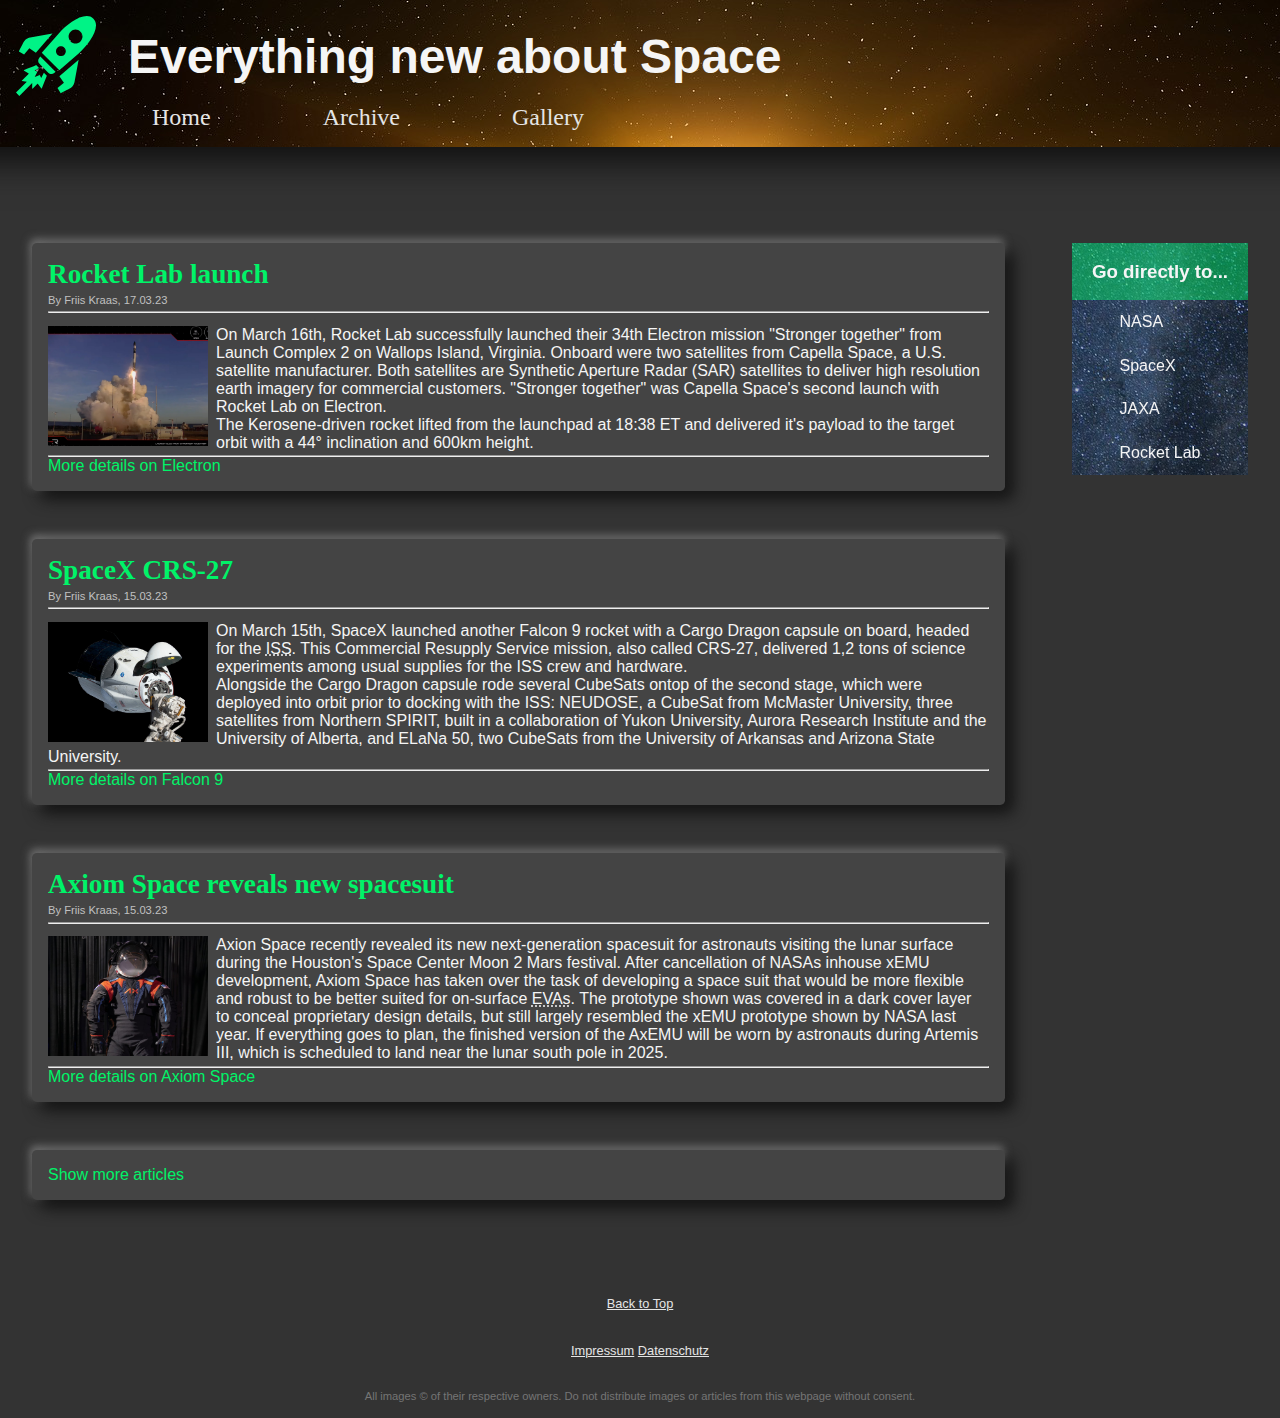
<file: index.html>
<!DOCTYPE html>
<html lang="en">
<head>
    <meta charset="UTF-8">
    <meta http-equiv="X-UA-Compatible" content="IE=edge">
    <meta name="viewport" content="width=device-width, initial-scale=1.0">
    <link rel="stylesheet" href="style.css">
    <title>Space Blog</title>
</head>
<body>
    <header id="siteHead">
        <div class="branding">
            <img class="brandicon" src="img/Rocket.svg" alt="Rocket Icon">
            <h1>Everything new about Space</h1>
        </div>
        <nav class="menu">
            <ul>
                <a href="index.html">Home</a>
                <a href="#">Archive</a>
                <a href="gallery.html">Gallery</a>
            </ul>
        </nav>
    </header>
    <div class="wrapper">

        <main>
            <section class="content">
                <article>
                    <div class="articleHead">
                        <a href="#"><h2>Rocket Lab launch</h2></a>
                        <span>By Friis Kraas, 17.03.23</span>
                        <hr>
                    </div>
                    <div class="articleBody">
                        <div class="imgWrapper">
                            <img src="img/articles/Rocketlab.jpeg" alt="RocketLab Electron Rocket">
                        </div>
                    <p class="clearfix">
                        On March 16th, Rocket Lab successfully launched their 34th Electron mission "Stronger together" 
                        from Launch Complex 2 on Wallops Island, Virginia. Onboard were two satellites from Capella Space, 
                        a U.S. satellite manufacturer. Both satellites are Synthetic Aperture Radar (SAR) satellites to
                        deliver high resolution earth imagery for commercial customers. "Stronger together" was Capella Space's
                        second launch with Rocket Lab on Electron. <br>
                        The Kerosene-driven rocket lifted from the launchpad at 18:38 ET and delivered it's payload to the target
                        orbit with a 44° inclination and 600km height.
                    </p>
                    <hr>
                    <a class="articleFoot" href="#">More details on Electron</a>
                </article>
                
                <article>
                    <div class="articleHead">
                        <a href="#"><h2>SpaceX CRS-27</h2></a>
                        <span>By Friis Kraas, 15.03.23</span>
                        <hr>
                    </div>
                    <div class="articleBody">
                        <div class="imgWrapper">
                            <img src="img/articles/Crew_Dragon.jpg" alt="RocketLab Electron Rocket">
                        </div>
                    <p class="clearfix">
                        On March 15th, SpaceX launched another Falcon 9 rocket with a Cargo Dragon capsule on board, 
                        headed for the <abbr title="International Space Station">ISS</abbr>. This Commercial Resupply Service
                        mission, also called CRS-27, delivered 1,2 tons of science experiments among usual supplies for the ISS
                        crew and hardware. <br>
                        Alongside the Cargo Dragon capsule rode several CubeSats ontop of the second stage, which were deployed
                        into orbit prior to docking with the ISS: NEUDOSE, a CubeSat from McMaster University, three satellites
                        from Northern SPIRIT, built in a collaboration of Yukon University, Aurora Research Institute and the
                        University of Alberta, and ELaNa 50, two CubeSats from the University of Arkansas and Arizona State University.
                    </p>
                    <hr>
                    <a class="articleFoot" href="#">More details on Falcon 9</a>
                </article>

                <article>
                    <div class="articleHead">
                        <a href="#"><h2>Axiom Space reveals new spacesuit</h2></a>
                        <span>By Friis Kraas, 15.03.23</span>
                        <hr>
                    </div>
                    <div class="articleBody">
                        <div class="imgWrapper">
                            <img src="img/articles/Axiom_AxEMU.jpg" alt="RocketLab Electron Rocket">
                        </div>
                    <p class="clearfix">
                        Axion Space recently revealed its new next-generation spacesuit for astronauts visiting the lunar surface during
                        the Houston's Space Center Moon 2 Mars festival. After cancellation of NASAs inhouse xEMU development, Axiom 
                        Space has taken over the task of developing a space suit that would be more flexible and robust to be better 
                        suited for on-surface <abbr title="Extravehicular Activities">EVAs</abbr>. The prototype shown was covered in a 
                        dark cover layer to conceal proprietary design details, but still largely resembled the xEMU prototype shown by 
                        NASA last year. If everything goes to plan, the finished version of the AxEMU will be worn by astronauts during
                        Artemis III, which is scheduled to land near the lunar south pole in 2025.
                    </p>
                    <hr>
                    <a class="articleFoot" href="#">More details on Axiom Space</a>
                </article>

                <article>
                    <a class="articleFoot" href="#"> Show more articles</a>
                </article>

            </section>

            <aside class="sidebar">
                <div class="sidebar-bg">
                    <img src="img/Milkyway_vert_small.jpg" alt="Sidebar Background">
                </div>
                <h3>Go directly to...</h3>
                <ul>
                    <a href="https://www.nasa.gov" target="_blank">NASA</a>
                    <a href="https://www.spacex.com" target="_blank">SpaceX</a>
                    <a href="https://global.jaxa.jp" target="_blank">JAXA</a>
                    <a href="https://www.rocketlabusa.com" target="_blank">Rocket Lab</a>
                </ul>
            </aside>
        </main>

    </div>
    <footer>
        <a href="#siteHead">Back to Top</a>
        <nav>
            <a href="#">Impressum</a>
            <a href="#">Datenschutz</a>
        </nav>
        <p>All images &copy; of their respective owners. Do not distribute images or articles from this webpage without consent.</p>
    </footer>
</body>
</html>
</file>
<file: style.css>
* {
    margin: 0;
    padding: 0;
    box-sizing: border-box;
}

/* Hide scrollbar for Chrome, Safari and Opera */
html::-webkit-scrollbar {
    display: none;
}
  /* Hide scrollbar for IE, Edge and Firefox */
html {
    -ms-overflow-style: none;  /* IE and Edge */
    scrollbar-width: none;  /* Firefox */
}

body {
    background-color: #333;
    color: #f5f5f5;
    font-family: 'Segoe UI', Tahoma, Geneva, Verdana, sans-serif;
    min-height: 100vh;
    display: grid;
    grid-template-rows: auto 1fr auto;
}

h1 {
    font-family: 'Franklin Gothic Medium', 'Arial Narrow', Arial, sans-serif;
    font-size: 3rem;
}
h2 {
    font-family: Cambria, Cochin, Georgia, Times, 'Times New Roman', serif;
}

.clearfix::after {
    content: "";
    clear: both;
    display: table;
}

.wrapper {
    padding: 2rem;
}

/*--------------- Branding Header ---------------*/
.branding {
    display: flex;
    align-items: center;
}
.brandicon {
    fill: #757575;
    height: 5rem;
    width: 5rem;
    margin-right: 2rem;
}

/*--------------- Navigation Header ---------------*/
header {
    margin-bottom: 4rem;
    background-image: url("img/Earth_Background.jpg");
    background-position: 0 -200px;
    background-attachment: fixed;
    padding: 1rem;
    box-shadow: 0 -2rem 2rem 3rem #111;
}
header nav {
    margin-top: 0.5rem;
}
header nav ul{
    display: flex;
    justify-content: space-evenly;
    min-width: 300px;
    margin: 0 50% 0 5rem;
}
header nav a {
    font-family: Cambria, Cochin, Georgia, Times, 'Times New Roman', serif;
    font-size: 1.5rem;
    text-decoration: none;
    color: #e5e5e5;
    flex-grow: 1;
    text-align: center;
}
header nav a:hover {
    color: #00f368;
    background-color: #00f36811;
}

/*--------------- Sidebar ---------------*/
main {
    position: relative;
    display: flex;
}

.sidebar {
    width: min(11rem, 15%);
    height: max-content;
    position: fixed;
    margin-left: calc(100vw - 4rem - min(11rem, 15%));
    display: flex;
    flex-direction: column;
    align-items: center;
    /* background-image: url("img/Milkyway_vertical.jpg");
    background-position: -630px -300px;
    background-repeat: no-repeat; */
    /* box-shadow: 0.3rem 0.2rem 1rem 0.2rem #161632; */
}
.sidebar .sidebar-bg {
    position: absolute;
    overflow: hidden;
    width: 100%;
    height: 100%;
    z-index: -1;
}
.sidebar-bg img {
    opacity: 0.7;
}
.sidebar h3{
    background-color: #00f36877;
    padding: 1.1rem;
    text-align:  center;
    width: 100%;
}
.sidebar ul{
    list-style: none;
    margin: 0;
    padding: 0;
}
.sidebar a{
    color: #f5f5f5;
    padding: 0.8rem 0;
    display: block;
    text-decoration: none;
}
.sidebar a:hover {
    color: #00f368;
}

@media only screen and (max-width: 760px){
    .sidebar{
        display: none;
    }
    .content{
        width: 100%;
    }
}


/*--------------- Content & Articles ---------------*/
.content {
    width: 80%;
    margin-right: 2rem;
}
@media only screen and (max-width: 760px){
    .content{
        width: 100%;
        margin: 0;
    }
}

article {
    margin: 0 0 3rem 0;
    background-color: #444;
    border-radius: 0.3rem;
    padding: 1rem;
    box-shadow: 0.5rem 0.5rem 1rem 0 #111, -0.1rem -0.2rem 0.5rem 0 #757575;
}

article h2 {
    margin-bottom: 0;
    font-size: 1.7rem;
    color: #00f368;
    padding: 0;
}
article h2:hover {
    color: #e5e5e5;
    text-shadow: 2px 2px 6px #111;
}
.articleHead a {
    text-decoration: none;
}

article span {
    color: #c0c0c0;
    font-size: 0.7rem;
}

article hr {
    margin-top: 0.2rem;
}

article .imgWrapper {
    height: 7.5rem;
    width: 10rem;
    overflow: hidden;
    float: left;
    margin-right: 0.5rem;
}

article img {
    height: 100%;
}

article p {
    margin-top: 0.8rem;
    padding: 0;
}

.articleFoot {
    color: #00f368;
    text-decoration: none;
}
.articleFoot:hover {
    color: #e5e5e5;
    text-shadow: 2px 2px 6px #111;
}

@media only screen and (max-width: 760px){
    article .imgWrapper {
        display: none;
    }
}

/*--------------- Footer ---------------*/
footer {
    background-image: url("img/Earth_Background.jpg");
    background-position: left 0 bottom -250px;
    background-attachment: fixed;
    text-align: center;
    padding: 1rem;
    font-size: 0.8rem;
    clear: both;
}
footer nav {
    margin: 2rem 0;
}
footer a {
    color: #e5e5e5;
}
footer a:hover {
    color: #c0c0c0;
    text-shadow: 2px 2px 6px #111;
}
footer p {
    color: #757575;
    font-size: 0.7rem;
}

/*--------------- Gallery ---------------*/
.gallery {
    width: 80%;
    margin-right: 2rem;
    display: grid;
    grid-template-columns: auto auto auto;
}
@media only screen and (max-width: 760px){
    .gallery{
        width: 100%;
        margin: 0;
        grid-template-columns: auto auto;
    }
}
@media only screen and (min-width: 992px){
    .gallery{
        width: 80%;
        margin-right: 2rem;
        grid-template-columns: auto auto auto auto;
    }
}
.gallery figure {
    display: grid;
    grid-template-rows: auto auto;
    font-size: 0.7rem;
    margin-bottom: 0.7rem;
}
.gallery figcaption {
    display: flex;
    justify-content: center;
}
.galleryWrapper {
    min-height: 7.5rem;
    max-height: 15vh;
    overflow: hidden;
    margin-right: 0.5rem;
}
.galleryWrapper img {
    object-fit: cover;
    width: 100%;
    height: 200px;
}
.galleryWrapper:hover {
    scale: 1.2;
}
</file>
